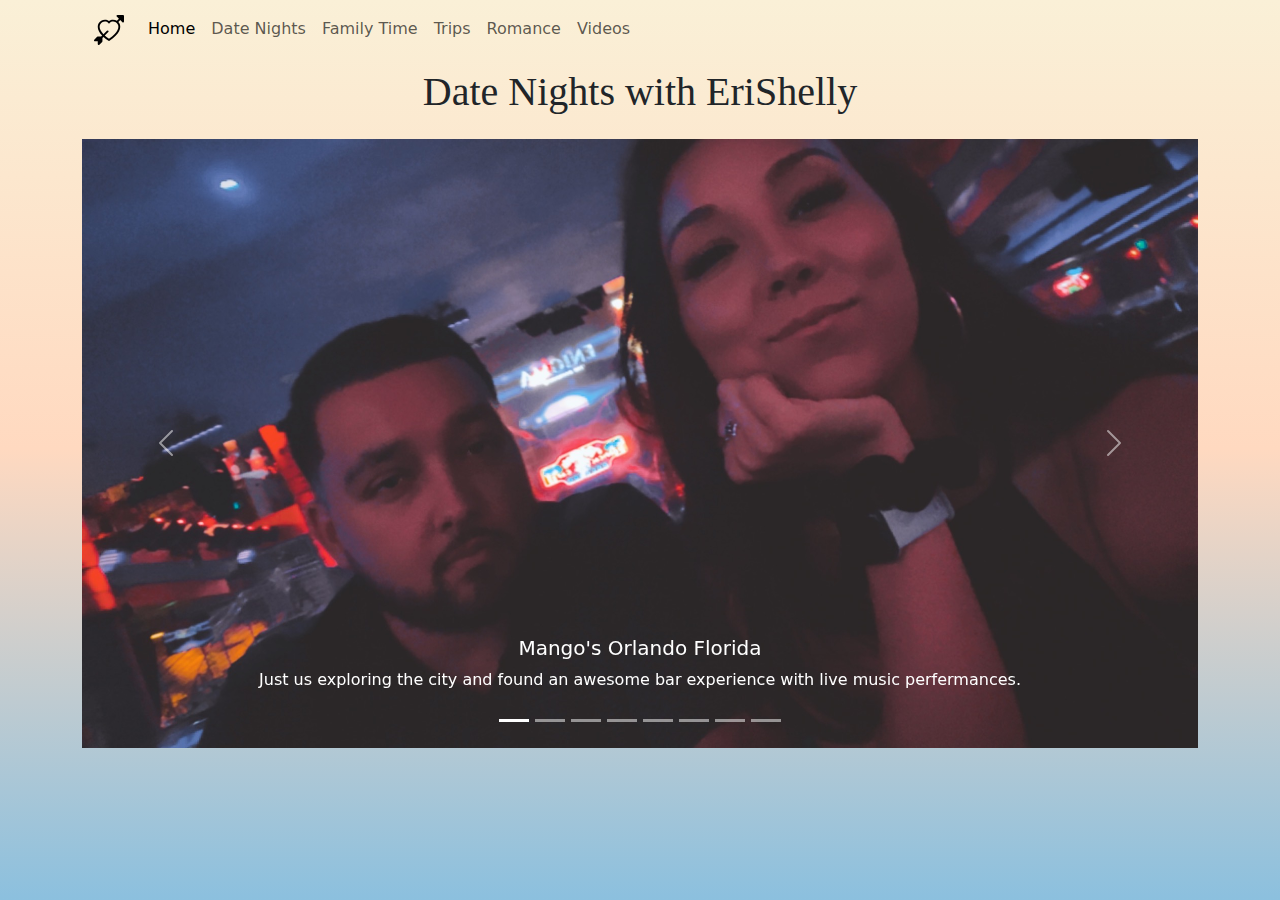
<file: datenights.html>
<!DOCTYPE html>
<html lang="en">
<head>
    <link href="https://cdn.jsdelivr.net/npm/bootstrap@5.3.3/dist/css/bootstrap.min.css" rel="stylesheet" integrity="sha384-QWTKZyjpPEjISv5WaRU9OFeRpok6YctnYmDr5pNlyT2bRjXh0JMhjY6hW+ALEwIH" crossorigin="anonymous">
    <link rel="stylesheet" href="./style/style.css">
    <meta charset="UTF-8">
    <meta name="viewport" content="width=device-width, initial-scale=1.0">
    <title>Date Nights</title>
</head>
<body>
    <div class="container">
        <nav class="navbar navbar-expand-lg">
            <div class="container-fluid">
              <a class="navbar-brand" href="./index.html"><svg xmlns="http://www.w3.org/2000/svg" width="30" height="30" fill="currentColor" class="bi bi-arrow-through-heart" viewBox="0 0 16 16">
                <path fill-rule="evenodd" d="M2.854 15.854A.5.5 0 0 1 2 15.5V14H.5a.5.5 0 0 1-.354-.854l1.5-1.5A.5.5 0 0 1 2 11.5h1.793l.53-.53c-.771-.802-1.328-1.58-1.704-2.32-.798-1.575-.775-2.996-.213-4.092C3.426 2.565 6.18 1.809 8 3.233c1.25-.98 2.944-.928 4.212-.152L13.292 2 12.147.854A.5.5 0 0 1 12.5 0h3a.5.5 0 0 1 .5.5v3a.5.5 0 0 1-.854.354L14 2.707l-1.006 1.006c.236.248.44.531.6.845.562 1.096.585 2.517-.213 4.092-.793 1.563-2.395 3.288-5.105 5.08L8 13.912l-.276-.182a22 22 0 0 1-2.685-2.062l-.539.54V14a.5.5 0 0 1-.146.354zm2.893-4.894A20.4 20.4 0 0 0 8 12.71c2.456-1.666 3.827-3.207 4.489-4.512.679-1.34.607-2.42.215-3.185-.817-1.595-3.087-2.054-4.346-.761L8 4.62l-.358-.368c-1.259-1.293-3.53-.834-4.346.761-.392.766-.464 1.845.215 3.185.323.636.815 1.33 1.519 2.065l1.866-1.867a.5.5 0 1 1 .708.708z"/>
              </svg></a>
              <button class="navbar-toggler" type="button" data-bs-toggle="collapse" data-bs-target="#navbarSupportedContent" aria-controls="navbarSupportedContent" aria-expanded="false" aria-label="Toggle navigation">
                <span class="navbar-toggler-icon"></span>
              </button>
              <div class="collapse navbar-collapse" id="navbarSupportedContent">
                <ul class="navbar-nav me-auto mb-2 mb-lg-0">
                  <li class="nav-item">
                    <a class="nav-link active" aria-current="page" href="./index.html">Home</a>
                  </li>
                  <li class="nav-item">
                    <a class="nav-link" href="./datenights.html">Date Nights</a>
                  </li>
                  <li class="nav-item">
                    <a class="nav-link" href="./familytime.html">Family Time</a>
                  </li>
                  <li class="nav-item">
                    <a class="nav-link" href="./trips.html">Trips</a>
                  </li>
                  <li class="nav-item">
                    <a class="nav-link" href="./romance.html">Romance</a>
                  </li>
                  <li class="nav-item">
                    <a class="nav-link" href="./videos.html">Videos</a>
                  </li>
                </ul>
                
              </div>
            </div>
          </nav>


        <div class="title item">
            <h1 style="font-family: fantasy;">Date Nights with EriShelly</h1>
        </div>

        <div id="carouselExampleCaptions" class="carousel slide">
          <div class="carousel-indicators">
            <button type="button" data-bs-target="#carouselExampleCaptions" data-bs-slide-to="0" class="active" aria-current="true" aria-label="Slide 1"></button>
            <button type="button" data-bs-target="#carouselExampleCaptions" data-bs-slide-to="1" aria-label="Slide 2"></button>
            <button type="button" data-bs-target="#carouselExampleCaptions" data-bs-slide-to="2" aria-label="Slide 3"></button>
            <button type="button" data-bs-target="#carouselExampleCaptions" data-bs-slide-to="3" aria-label="Slide 4"></button>
            <button type="button" data-bs-target="#carouselExampleCaptions" data-bs-slide-to="4" aria-label="Slide 5"></button>
            <button type="button" data-bs-target="#carouselExampleCaptions" data-bs-slide-to="5" aria-label="Slide 6"></button>
            <button type="button" data-bs-target="#carouselExampleCaptions" data-bs-slide-to="6" aria-label="Slide 7"></button>
            <button type="button" data-bs-target="#carouselExampleCaptions" data-bs-slide-to="7" aria-label="Slide 8"></button>
          </div>
          <div class="carousel-inner">
            <div class="carousel-item active">
              <img src="./media/DateNights/IMG_0254.JPG" class="d-block w-100" alt="Hot Date in Orlando">
              <div class="carousel-caption d-none d-md-block">
                <h5>Mango's Orlando Florida</h5>
                <p>Just us exploring the city and found an awesome bar experience with live music perfermances.</p>
              </div>
            </div>
            <div class="carousel-item">
              <img src="./media/DateNights/DrakeConcertPreGame.jpg" class="d-block w-100" alt="Drake Concert PreGame">
              <div class="carousel-caption d-none d-md-block">
                <h5>Drake Concert Pre Game</h5>
                <p>On the way to the Drake Big As the Superbowl Concert in San Antonio, Tx.</p>
              </div>
            </div>
            <div class="carousel-item" >
              <img src="./media/DateNights/IndoorSkyDiving2.jpg" class="d-block mx-auto w-50 " alt="Indoor SkyDiving">
              <div class="carousel-caption d-none d-md-block">
                <h5>iFly Austin</h5>
                <p>A little flying experience for Erica's 28th Birthday.</p>
              </div>
            </div>
            <div class="carousel-item">
              <img src="./media/DateNights/TampaPreGame.jpg" class="d-block w-50 mx-auto" alt="Pre Game from the Tampa Bay Game">
              <div class="carousel-caption d-none d-md-block">
                <h5>Tampa, Florida</h5>
                <p>Pre Game Date before the Tampa Bay Bucs Game.</p>
              </div>
            </div>
            <div class="carousel-item">
              <img src="./media/DateNights/ScareCure.jpg" class="d-block w-50 mx-auto" alt="Scare For a cure">
              <div class="carousel-caption d-none d-md-block">
                <h5>October 2024</h5>
                <p>Scare For A Cure in Manor, Tx.</p>
              </div>
            </div>
            <div class="carousel-item">
              <img src="./media/DateNights/scarecure1.jpg" class="d-block w-50 mx-auto" alt="Scare For a cure first time">
              <div class="carousel-caption d-none d-md-block">
                <h5>October 2021</h5>
                <p>The First time we did Scare For A Cure in Manor, Tx.</p>
              </div>
            </div>
            <div class="carousel-item">
              <img src="./media/DateNights/hotdate.jpg" class="d-block w-100" alt="Hot Date with Beautiful Mami in the car">
              <div class="carousel-caption d-none d-md-block">
                <h5>Just riding with my Smoking Hot Date</h5>
                <p>Don't know where we were going, Don't Care! I had a fine dime in my ride!</p>
              </div>
            </div>
            <div class="carousel-item">
              <img src="./media/DateNights/IMG_0334.JPG" class="d-block w-50 mx-auto" alt="Hot Date with Beautiful Mami in the car">
              <div class="carousel-caption d-none d-md-block">
                <h5>Tampa, Florida November 2022</h5>
                <p>Out Night in Tampa, Florida. </p>
              </div>
            </div>
          </div>
          <button class="carousel-control-prev" type="button" data-bs-target="#carouselExampleCaptions" data-bs-slide="prev">
            <span class="carousel-control-prev-icon" aria-hidden="true"></span>
            <span class="visually-hidden">Previous</span>
          </button>
          <button class="carousel-control-next" type="button" data-bs-target="#carouselExampleCaptions" data-bs-slide="next">
            <span class="carousel-control-next-icon" aria-hidden="true"></span>
            <span class="visually-hidden">Next</span>
          </button>
        </div>

    </div>
    <script src="https://cdn.jsdelivr.net/npm/bootstrap@5.3.3/dist/js/bootstrap.bundle.min.js" integrity="sha384-YvpcrYf0tY3lHB60NNkmXc5s9fDVZLESaAA55NDzOxhy9GkcIdslK1eN7N6jIeHz" crossorigin="anonymous"></script>
    <script src="index.js"></script>
  </body>
</html>
</file>
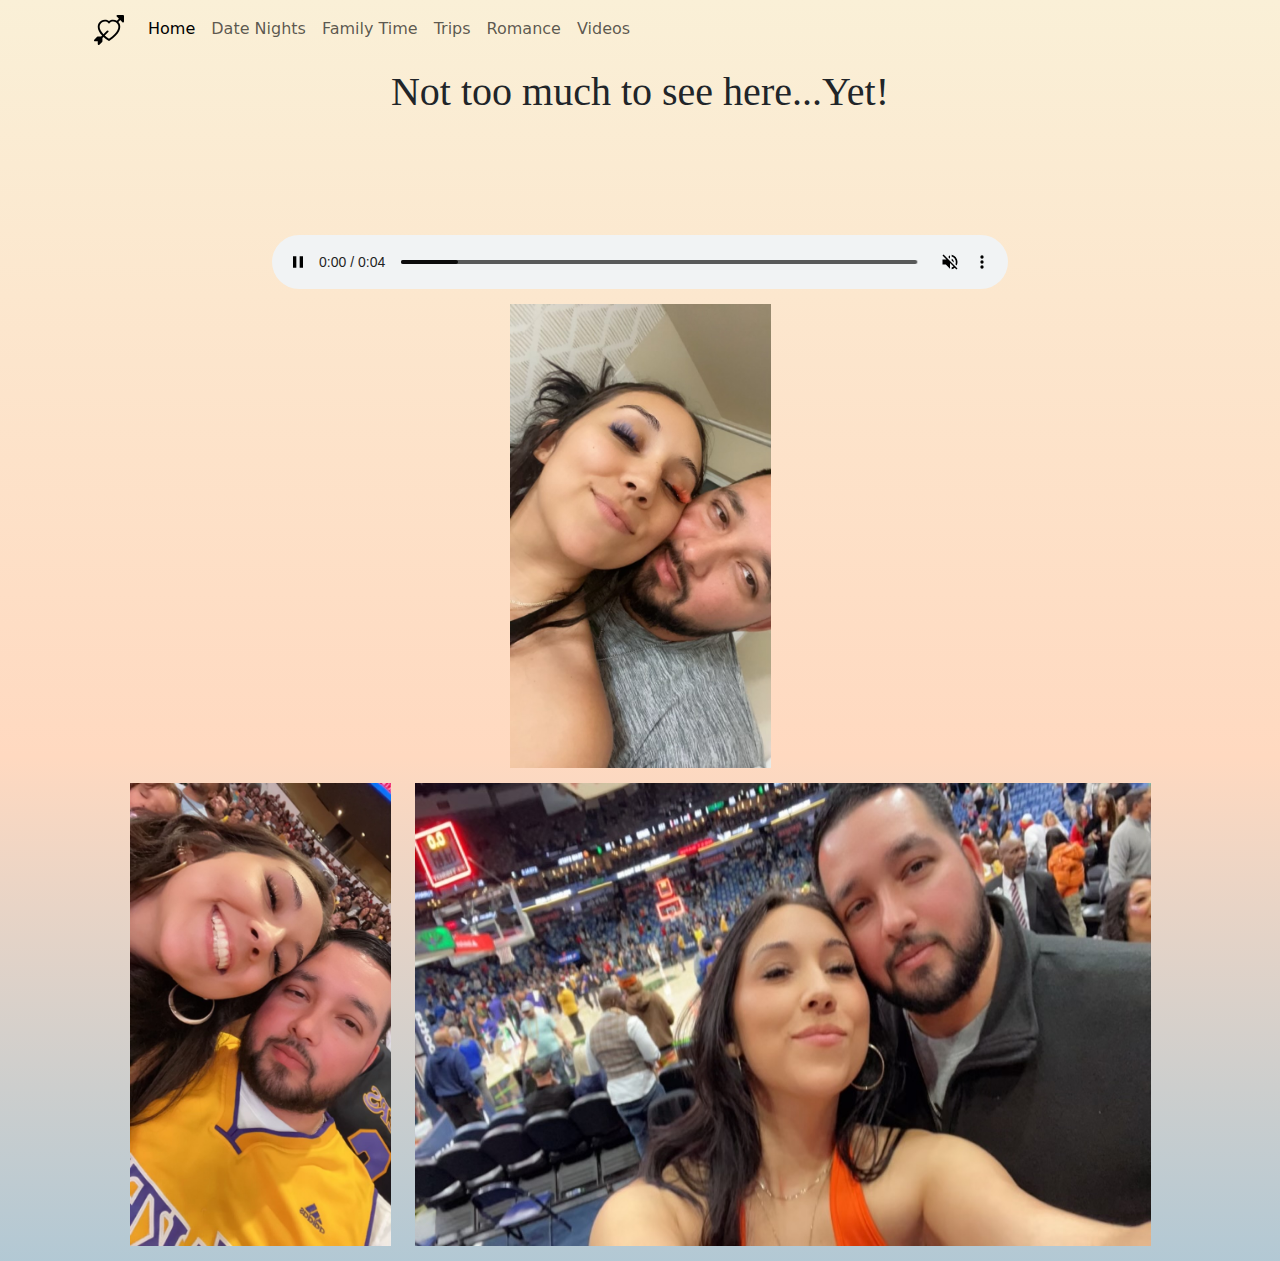
<file: romance.html>
<!DOCTYPE html>
<html lang="en">
<head>
    <link href="https://cdn.jsdelivr.net/npm/bootstrap@5.3.3/dist/css/bootstrap.min.css" rel="stylesheet" integrity="sha384-QWTKZyjpPEjISv5WaRU9OFeRpok6YctnYmDr5pNlyT2bRjXh0JMhjY6hW+ALEwIH" crossorigin="anonymous">
    <link rel="stylesheet" href="./style/style.css">
    <meta charset="UTF-8">
    <meta name="viewport" content="width=device-width, initial-scale=1.0">
    <title>Romance</title>
    <style>

    </style>
</head>
<body>
    <div class="container">
        <nav class="navbar navbar-expand-lg ">
            <div class="container-fluid">
              <a class="navbar-brand" href="./index.html"><svg xmlns="http://www.w3.org/2000/svg" width="30" height="30" fill="currentColor" class="bi bi-arrow-through-heart" viewBox="0 0 16 16">
                <path fill-rule="evenodd" d="M2.854 15.854A.5.5 0 0 1 2 15.5V14H.5a.5.5 0 0 1-.354-.854l1.5-1.5A.5.5 0 0 1 2 11.5h1.793l.53-.53c-.771-.802-1.328-1.58-1.704-2.32-.798-1.575-.775-2.996-.213-4.092C3.426 2.565 6.18 1.809 8 3.233c1.25-.98 2.944-.928 4.212-.152L13.292 2 12.147.854A.5.5 0 0 1 12.5 0h3a.5.5 0 0 1 .5.5v3a.5.5 0 0 1-.854.354L14 2.707l-1.006 1.006c.236.248.44.531.6.845.562 1.096.585 2.517-.213 4.092-.793 1.563-2.395 3.288-5.105 5.08L8 13.912l-.276-.182a22 22 0 0 1-2.685-2.062l-.539.54V14a.5.5 0 0 1-.146.354zm2.893-4.894A20.4 20.4 0 0 0 8 12.71c2.456-1.666 3.827-3.207 4.489-4.512.679-1.34.607-2.42.215-3.185-.817-1.595-3.087-2.054-4.346-.761L8 4.62l-.358-.368c-1.259-1.293-3.53-.834-4.346.761-.392.766-.464 1.845.215 3.185.323.636.815 1.33 1.519 2.065l1.866-1.867a.5.5 0 1 1 .708.708z"/>
              </svg></a>
              <button class="navbar-toggler" type="button" data-bs-toggle="collapse" data-bs-target="#navbarSupportedContent" aria-controls="navbarSupportedContent" aria-expanded="false" aria-label="Toggle navigation">
                <span class="navbar-toggler-icon"></span>
              </button>
              <div class="collapse navbar-collapse" id="navbarSupportedContent">
                <ul class="navbar-nav me-auto mb-2 mb-lg-0">
                  <li class="nav-item">
                    <a class="nav-link active" aria-current="page" href="./index.html">Home</a>
                  </li>
                  <li class="nav-item">
                    <a class="nav-link" href="./datenights.html">Date Nights</a>
                  </li>
                  <li class="nav-item">
                    <a class="nav-link" href="./familytime.html">Family Time</a>
                  </li>
                  <li class="nav-item">
                    <a class="nav-link" href="./trips.html">Trips</a>
                  </li>
                  <li class="nav-item">
                    <a class="nav-link" href="./romance.html">Romance</a>
                  </li>
                  <li class="nav-item">
                    <a class="nav-link" href="./videos.html">Videos</a>
                  </li>
                </ul>
                
              </div>
            </div>
        </nav>

        <div class="row title item text-center">
            <h1>Not too much to see here...Yet!</h1>
        </div>
        <div class="frame row item">
            <video class="col-8" src="./media/Romance/filtered-704FF0B3-D5CD-4472-9BD4-E678E1CE9B16.MOV" autoplay controls muted ></video>
        </div>
        <div class="frame row item">
            <img class="col-3" src="./media/Romance/JustUs.jpg" alt="Just us being us">
        </div>
        <div class="frame item row">
            <img class="col-3" width="50%" src="./media/Romance/LakersGame.jpg"  alt="Us at the Lakers Game">
            <img class="col-8" src="./media/Romance/NOGame.jpg"  alt="Us at the New Orleans Pelicans Game">
        </div>
    </div>
    <script src="https://cdn.jsdelivr.net/npm/bootstrap@5.3.3/dist/js/bootstrap.bundle.min.js" integrity="sha384-YvpcrYf0tY3lHB60NNkmXc5s9fDVZLESaAA55NDzOxhy9GkcIdslK1eN7N6jIeHz" crossorigin="anonymous"></script>
    <script src="index.js"></script>

</body>
</html>
</file>
<file: style/style.css>
img{
    width: 12rem;
}
video{
    width: 100%;
}
.item{
    display: flex;
    justify-content: center;
    padding-bottom: 15px;
    
}
body{
    background-image: linear-gradient(#FAF0D7, #FFD9C0, #8CC0DE, #CCEEBC);
    background-size: 180% 180%;
    animation: gradient-animation 18s ease infinite;
  }
  .test{
    background-image: linear-gradient(#FAF0D7, #FFD9C0, #8CC0DE, #CCEEBC);
    background-size: 180% 180%;
    animation: gradient-animation 18s ease infinite;
  }
  h1{
    font-family: fantasy;
    padding-top: 10px;
  }
  .align-middle{
    padding-top: 10%;
  }
</file>
